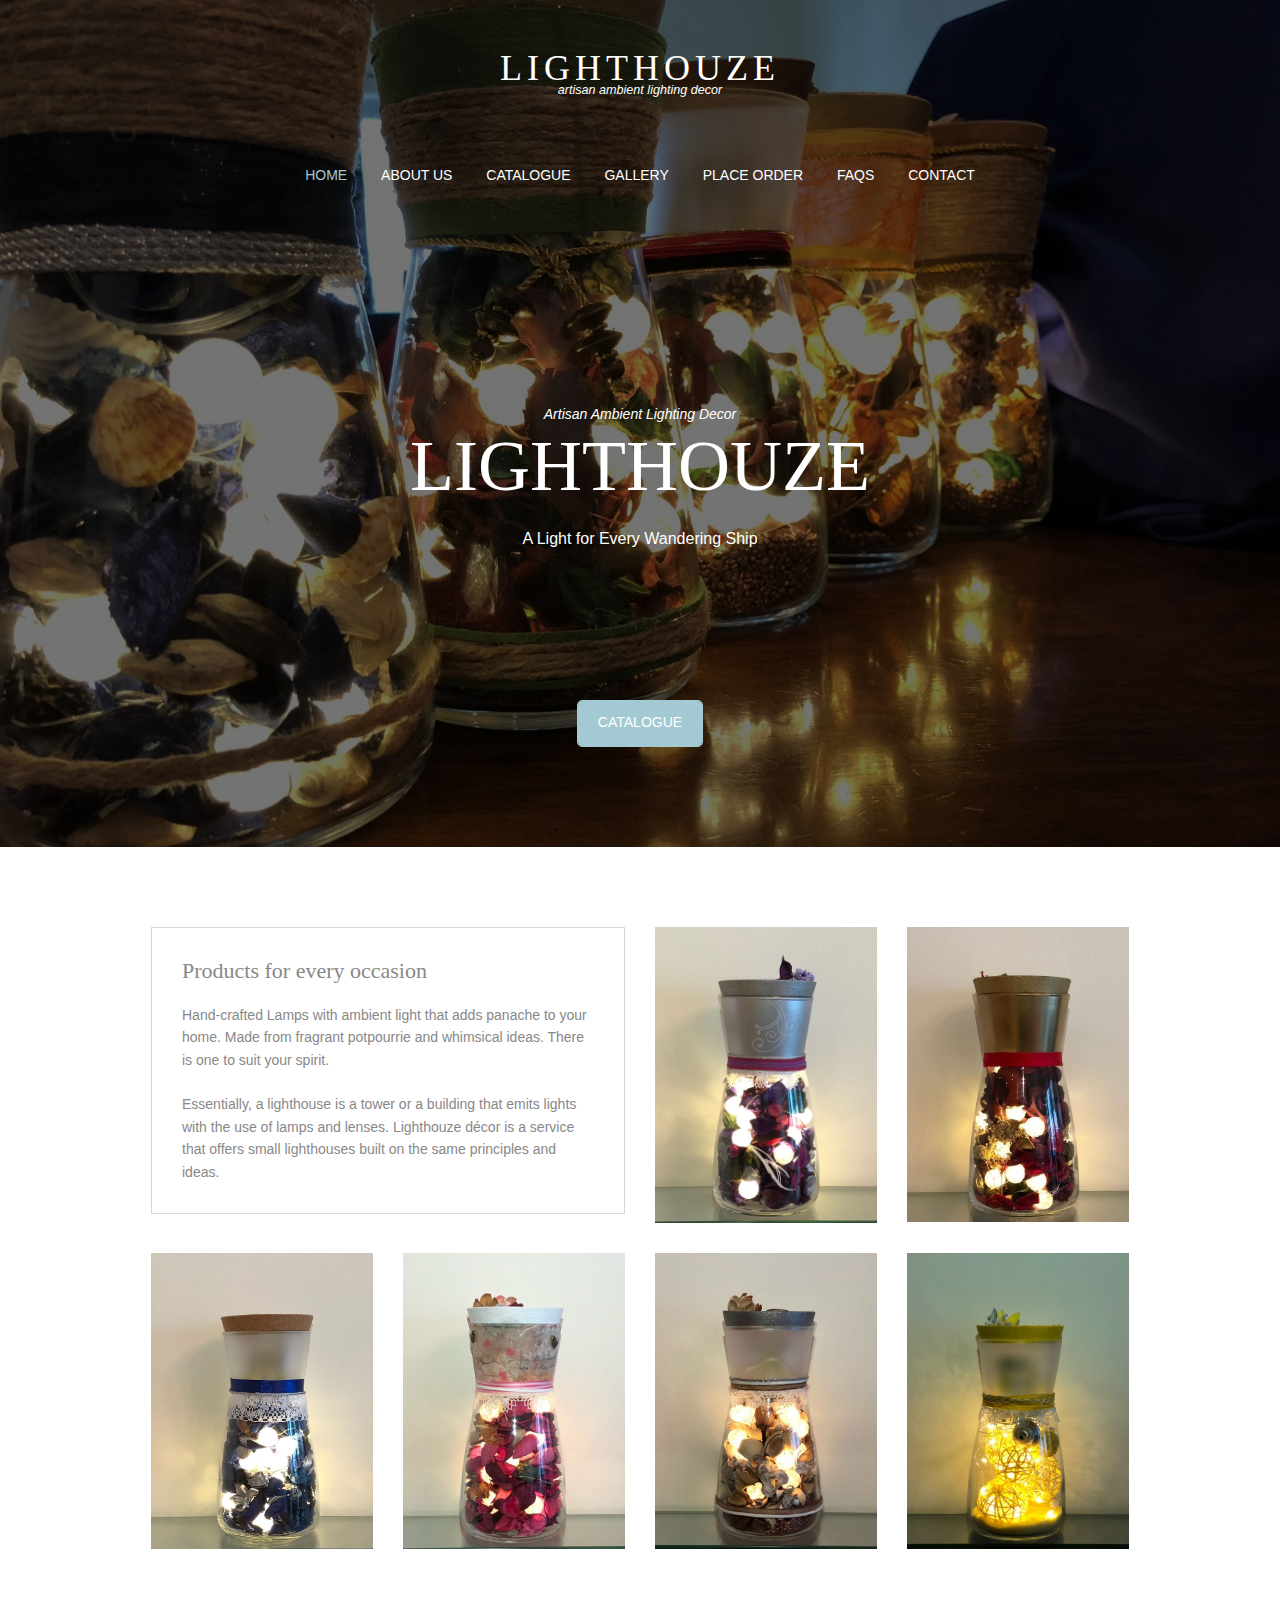
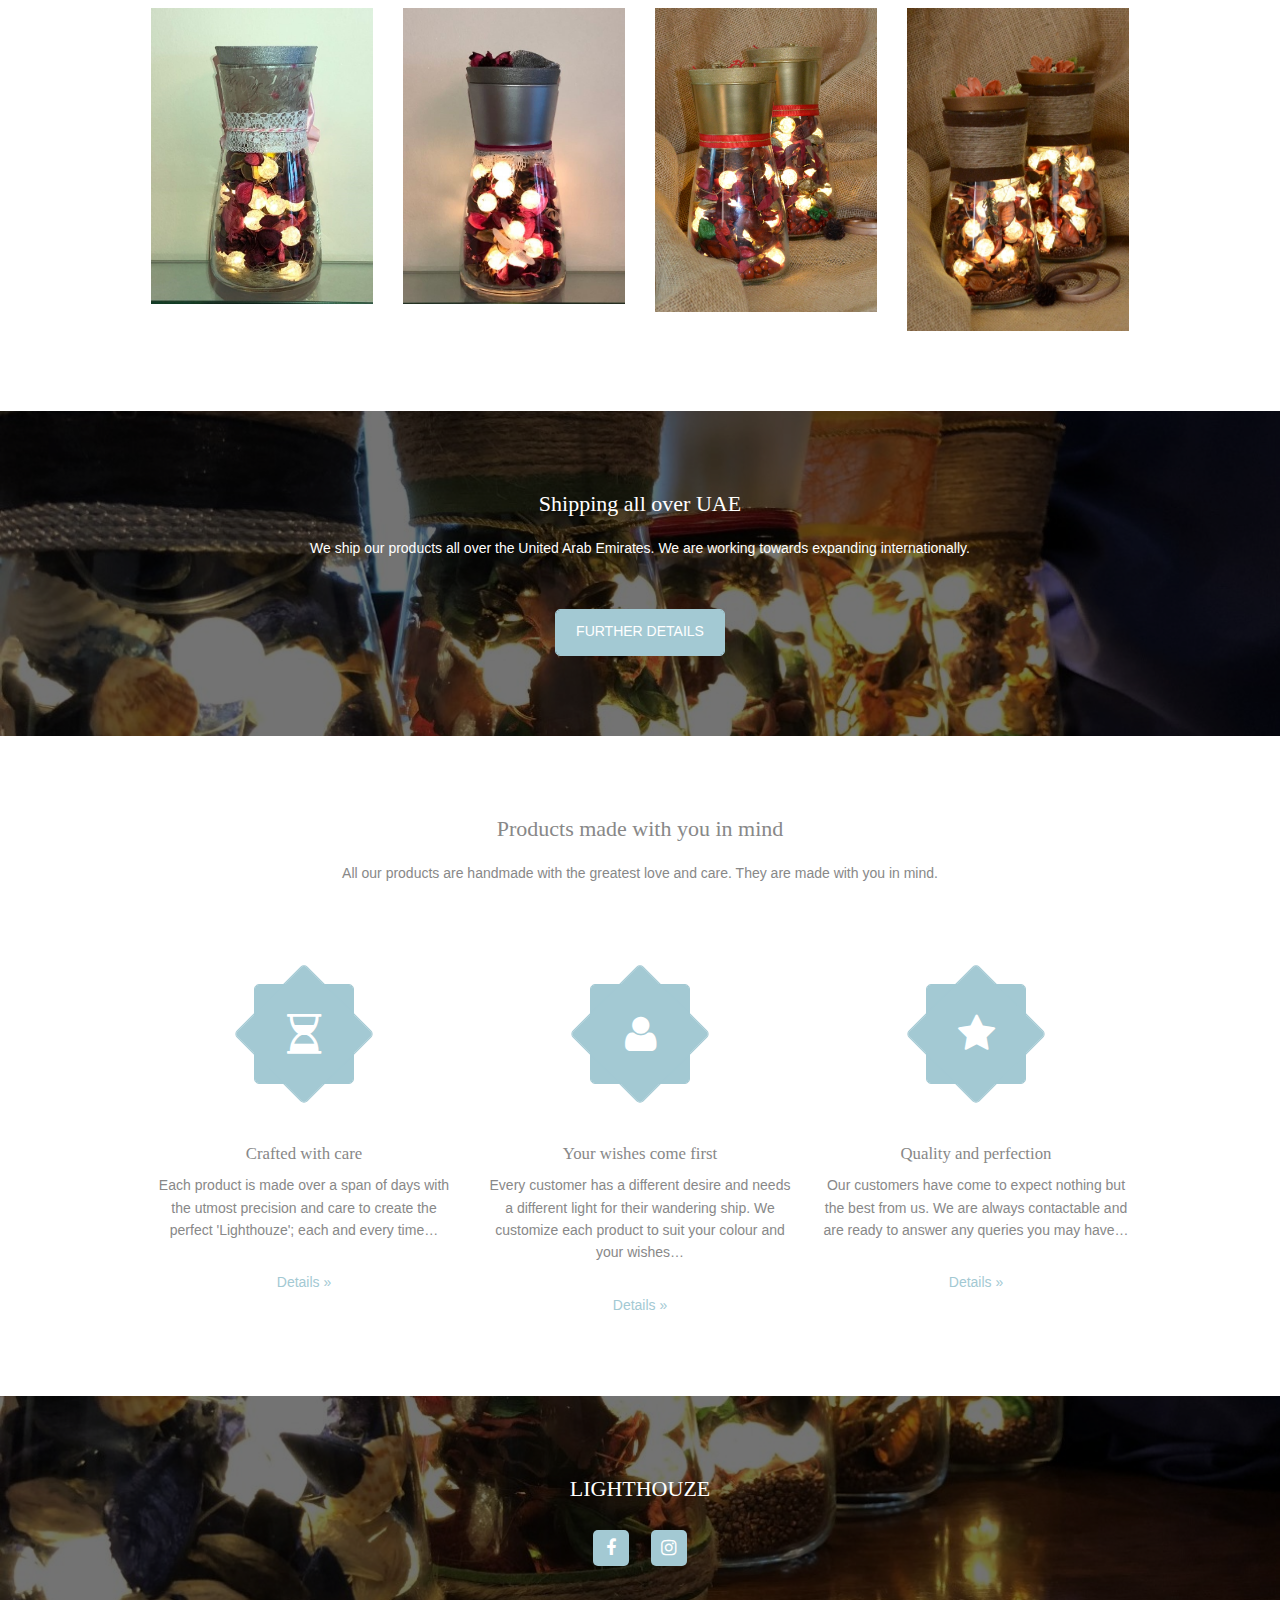
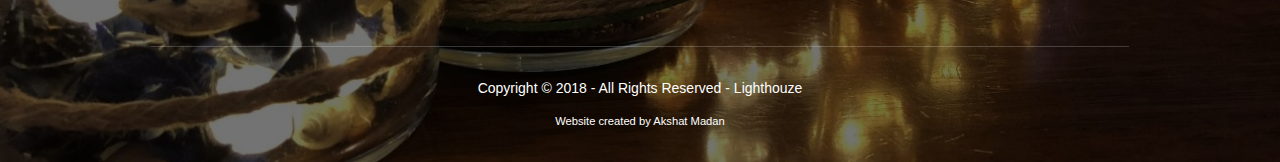
<file: index.html>
<!DOCTYPE html>
<!--
Template Name: Penyler
Author: <a href="http://www.os-templates.com/">OS Templates</a>
Author URI: http://www.os-templates.com/
Licence: Free to use under our free template licence terms
Licence URI: http://www.os-templates.com/template-terms
-->
<html>
<head>
  <meta name="google-site-verification" content="BcWFX30MCP5K52bPYH3hF2xxvknl9dAMvaQuPaFME8U" />
<title>Lighthouze</title>
<meta charset="utf-8">
<meta name="viewport" content="width=device-width, initial-scale=1.0, maximum-scale=1.0, user-scalable=no">
<link href="layout/styles/layout.css" rel="stylesheet" type="text/css" media="all">
<link rel="apple-touch-icon" sizes="180x180" href="/apple-touch-icon.png">
<link rel="icon" type="image/png" sizes="32x32" href="/favicon-32x32.png">
<link rel="icon" type="image/png" sizes="16x16" href="/favicon-16x16.png">
<link rel="manifest" href="/manifest.json">
<link rel="mask-icon" href="/safari-pinned-tab.svg" color="#5bbad5">
<meta name="theme-color" content="#ffffff">
 <link rel="shortcut icon" type="image/x-icon" href="favicon.ico" />
</head>
<body id="top">
<!-- ################################################################################################ -->
<!-- ################################################################################################ -->
<!-- ################################################################################################ -->
<!-- Top Background Image Wrapper -->
<div class="bgded overlay" style="background-image:url('images/demo/backgrounds/01.jpg');"> 
  <!-- ################################################################################################ -->
  <div class="wrapper">
    <header id="header" class="hoc clear">
      <div id="logo"> 
        <!-- ################################################################################################ -->
        <h1><a href="index.html">Lighthouze</a></h1>
        <p>Artisan Ambient Lighting Decor</p>
        <!-- ################################################################################################ -->
      </div>
      <nav id="mainav" class="clear"> 
        <!-- ################################################################################################ -->
        <ul class="clear">
          <li class="active"><a href="index.html">Home</a></li>
          <li><a href="about.html">About Us</a></li>
          <li><a href="catalogue.html">Catalogue</a></li>
          
          <li><a target="_blank" href="https://www.instagram.com/lighthouze_dubai/">Gallery</a></li>
          <li><a href="placeorder.html">Place Order</a></li>
          <li><a href="faq.html">FAQs</a></li>
          <li><a href="contact.html">Contact</a></li>
        </ul>
        <!-- ################################################################################################ -->
      </nav>
    </header>
  </div>
  <!-- ################################################################################################ -->
  <!-- ################################################################################################ -->
  <!-- ################################################################################################ -->
  <div id="pageintro" class="hoc clear"> 
    <!-- ################################################################################################ -->
    <article><em>Artisan Ambient Lighting Decor</em>
      <h2 class="heading">Lighthouze</h2>
      <p>A Light for Every Wandering Ship</p>
      <footer><a class="btn" href="catalogue.html">Catalogue</a></footer>
    </article>
    <!-- ################################################################################################ -->
  </div>
  <!-- ################################################################################################ -->
</div>
<!-- End Top Background Image Wrapper -->
<!-- ################################################################################################ -->
<!-- ################################################################################################ -->
<!-- ################################################################################################ -->
<div class="wrapper row3">
  <main class="hoc container clear"> 
    <!-- main body -->
    <!-- ################################################################################################ -->
    <ul class="nospace clear services">
      <li class="one_half first borderedbox">
        <div class="inspace-30">
          <h6 class="heading">Products for every occasion</h6>
          <p class="nospace">Hand-crafted Lamps with ambient light that adds panache to your home. Made from fragrant potpourrie and whimsical ideas. There is one to suit your spirit.</p>
          <p class="nospace">&nbsp;</p>
          <p class="nospace">Essentially, a lighthouse is a tower or a building that emits lights with the use of lamps and lenses. Lighthouze décor is a service that offers small lighthouses built on the same principles and ideas.</p>
        </div>
      </li>
      <li class="one_quarter"><a href="catalogue.html">
        <figure><img src="images/demo/1.jpeg" alt="">
          <figcaption>Click here to see the rest!</figcaption>
        </figure>
        </a></li>
      <li class="one_quarter"><a href="catalogue.html">
        <figure><img src="images/demo/2.jpeg" alt="">
          <figcaption>Click here to see the rest!</figcaption>
        </figure>
        </a></li>
      <li class="one_quarter first"><a href="catalogue.html">
        <figure><img src="images/demo/03.jpeg" alt="">
          <figcaption>Click here to see the rest!</figcaption>
        </figure>
        </a></li>
      <li class="one_quarter"><a href="catalogue.html">
        <figure><img src="images/demo/4.jpeg" alt="">
          <figcaption>Click here to see the rest!</figcaption>
        </figure>
        </a></li>
      <li class="one_quarter"><a href="catalogue.html">
        <figure><img src="images/demo/5.jpeg" alt="">
          <figcaption>Click here to see the rest!</figcaption>
        </figure>
        </a></li>
      <li class="one_quarter"><a href="catalogue.html">
        <figure><img src="images/demo/6.jpeg" alt="">
          <figcaption>Click here to see the rest!</figcaption>
        </figure>
        </a></li>
        <p>&nbsp;<br />&nbsp;</p>
        <li class="one_quarter first"><a href="catalogue.html">
        <figure><img src="images/demo/7.jpeg" alt="">
          <figcaption>Click here to see the rest!</figcaption>
        </figure>
        </a></li>
      <li class="one_quarter"><a href="catalogue.html">
        <figure><img src="images/demo/8.jpeg" alt="">
          <figcaption>Click here to see the rest!</figcaption>
        </figure>
        </a></li>
      <li class="one_quarter"><a href="catalogue.html">
        <figure><img src="images/demo/9.jpg" alt="">
          <figcaption>Click here to see the rest!</figcaption>
        </figure>
        </a></li>
      <li class="one_quarter"><a href="catalogue.html">
        <figure><img src="images/demo/10.jpg" alt="">
          <figcaption>Click here to see the rest!</figcaption>
        </figure>
        </a></li>
    </ul>
    <!-- ################################################################################################ -->
    <!-- / main body -->
    <div class="clear"></div>
  </main>
</div>
<!-- ################################################################################################ -->
<!-- ################################################################################################ -->
<!-- ################################################################################################ -->
<div class="wrapper bgded overlay" style="background-image:url('images/demo/backgrounds/02.jpg');">
  <article class="hoc container clear center"> 
    <!-- ################################################################################################ -->
    <h3 class="heading">Shipping all over UAE</h3>
    <p class="btmspace-50">We ship our products all over the United Arab Emirates. We are working towards expanding internationally.</p>
    <footer><a class="btn medium" href="contact.html">Further Details</a></footer>
    <!-- ################################################################################################ -->
  </article>
</div>
<!-- ################################################################################################ -->
<!-- ################################################################################################ -->
<!-- ################################################################################################ -->
<div class="wrapper row3">
  <section class="hoc container clear"> 
    <!-- ################################################################################################ -->
    <div class="center btmspace-80">
      <h3 class="heading">Products made with you in mind</h3>
      <p class="nospace">All our products are handmade with the greatest love and care. They are made with you in mind.</p>
    </div>
    <ul class="nospace group cta">
      <li class="one_third first">
        <article><span><i class="fa fa-hourglass-half"></i></span>
          <h6 class="heading font-x1"><a href="#">Crafted with care</a></h6>
          <p>Each product is made over a span of days with the utmost precision and care to create the perfect 'Lighthouze'; each and every time&hellip;</p>
          <footer><a href="about.html">Details &raquo;</a></footer>
        </article>
      </li>
      <li class="one_third">
        <article><span><i class="fa fa-user"></i></span>
          <h6 class="heading font-x1"><a href="#">Your wishes come first</a></h6>
          <p>Every customer has a different desire and needs a different light for their wandering ship. We customize each product to suit your colour and your wishes&hellip;</p>
          <footer><a href="about.html">Details &raquo;</a></footer>
        </article>
      </li>
      <li class="one_third">
        <article><span><i class="fa fa-star"></i></span>
          <h6 class="heading font-x1"><a href="#">Quality and perfection</a></h6>
          <p>Our customers have come to expect nothing but the best from us. We are always contactable and are ready to answer any queries you may have&hellip;</p>
          <footer><a href="about.html">Details &raquo;</a></footer>
        </article>
      </li>
    </ul>
    <!-- ################################################################################################ -->
    <div class="clear"></div>
  </section>
</div>
<!-- ################################################################################################ -->
<!-- ################################################################################################ -->
<!-- ################################################################################################ -->
<div class="bgded overlay" style="background-image:url('images/demo/backgrounds/03.jpg');">
  <footer id="footer" class="hoc clear center"> 
    <!-- ################################################################################################ -->
    <h3 class="heading uppercase">Lighthouze</h3>
    <ul class="faico clear">
      <li><a class="faicon-facebook" target="_blank" href="https://www.facebook.com/Lighthouze-240660086478607/"><i class="fa fa-facebook"></i></a></li>
      <li>&nbsp;</li>
      <li><a class="faicon-instagram" target="_blank" href="https://www.instagram.com/lighthouze_dubai/"><i class="fa fa-instagram"></i></a></li>
    </ul>
    <!-- ################################################################################################ -->
  </footer>
  <!-- ################################################################################################ -->
  <div id="copyright" class="hoc clear center"> 
    <!-- ################################################################################################ -->
    <p>Copyright &copy; 2018 - All Rights Reserved - <a href="#">Lighthouze</a></p>
    <p>Website created by <a target="_blank" href="https://spice135.github.io/">Akshat Madan</a></p>
    <!-- ################################################################################################ -->
  </div>
</div>
<!-- ################################################################################################ -->
<!-- ################################################################################################ -->
<!-- ################################################################################################ -->
<a id="backtotop" href="#top"><i class="fa fa-chevron-up"></i></a>
<!-- JAVASCRIPTS -->
<script src="layout/scripts/jquery.min.js"></script>
<script src="layout/scripts/jquery.backtotop.js"></script>
<script src="layout/scripts/jquery.mobilemenu.js"></script>
</body>
</html>
</file>
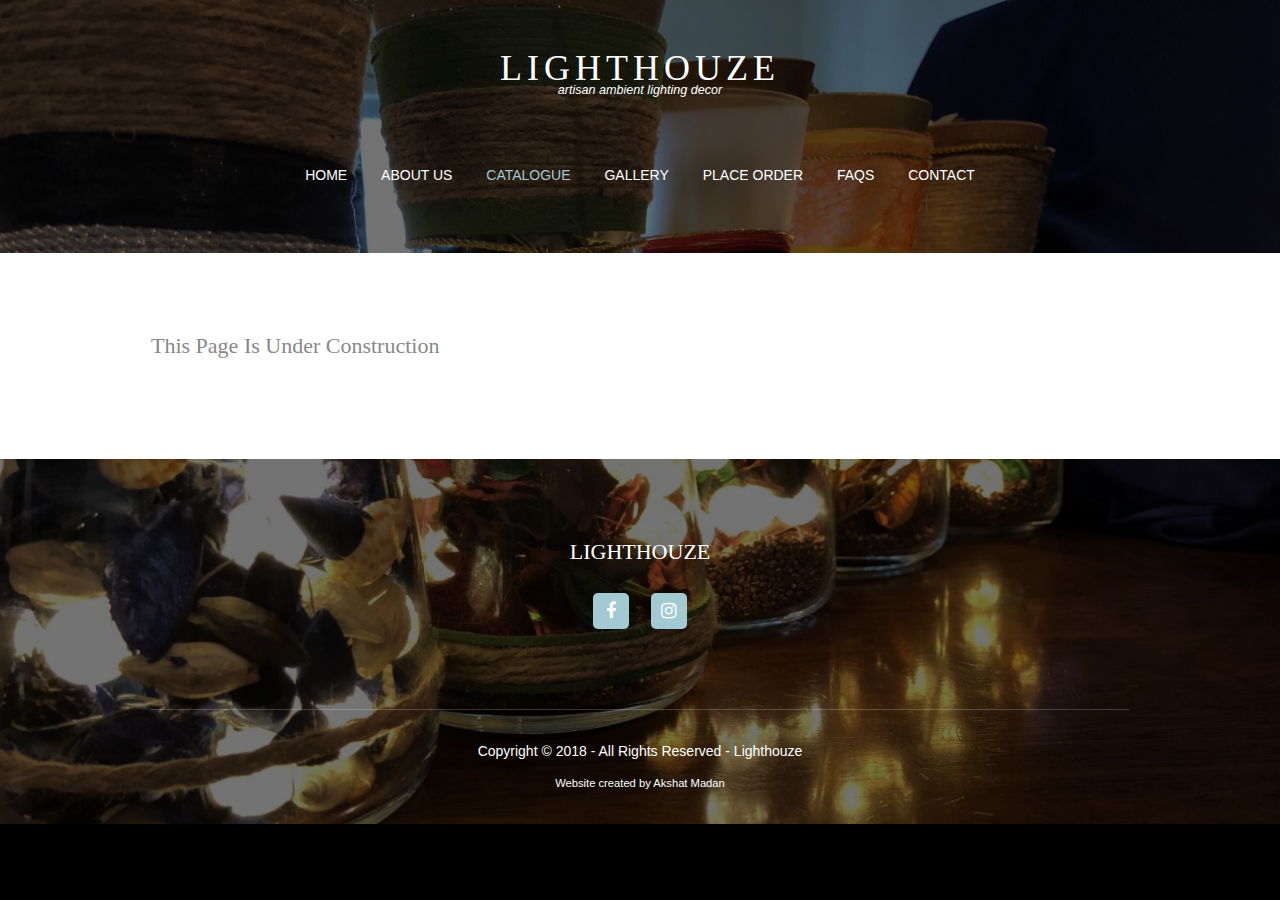
<file: catalogue.html>
<!DOCTYPE html>
<!--
Template Name: Penyler
Author: <a href="http://www.os-templates.com/">OS Templates</a>
Author URI: http://www.os-templates.com/
Licence: Free to use under our free template licence terms
Licence URI: http://www.os-templates.com/template-terms
-->
<html>
<head>
<title>Lighthouze | Catalogue</title>
<meta charset="utf-8">
<meta name="viewport" content="width=device-width, initial-scale=1.0, maximum-scale=1.0, user-scalable=no">
<link href="layout/styles/layout.css" rel="stylesheet" type="text/css" media="all">
<link rel="apple-touch-icon" sizes="180x180" href="/apple-touch-icon.png">
<link rel="icon" type="image/png" sizes="32x32" href="/favicon-32x32.png">
<link rel="icon" type="image/png" sizes="16x16" href="/favicon-16x16.png">
<link rel="manifest" href="/manifest.json">
<link rel="mask-icon" href="/safari-pinned-tab.svg" color="#5bbad5">
<meta name="theme-color" content="#ffffff">
 <link rel="shortcut icon" type="image/x-icon" href="favicon.ico" />
</head>
<body id="top">
<!-- ################################################################################################ -->
<!-- ################################################################################################ -->
<!-- ################################################################################################ -->
<!-- Top Background Image Wrapper -->
<div class="bgded overlay" style="background-image:url('images/demo/backgrounds/01.jpg');"> 
  <!-- ################################################################################################ -->
  <div class="wrapper">
    <header id="header" class="hoc clear">
      <div id="logo"> 
        <!-- ################################################################################################ -->
        <h1><a href="index.html">Lighthouze</a></h1>
        <p>Artisan Ambient Lighting Decor</p>
        <!-- ################################################################################################ -->
      </div>
      <nav id="mainav" class="clear"> 
        <!-- ################################################################################################ -->
        <ul class="clear">
           <li><a href="index.html">Home</a></li>
          <li><a href="about.html">About Us</a></li>
          <li class="active"><a href="catalogue.html">Catalogue</a></li>
          
          <li><a target="_blank" href="https://www.instagram.com/lighthouze_dubai/">Gallery</a></li>
          <li><a href="placeorder.html">Place Order</a></li>
          <li><a href="faq.html">FAQs</a></li>
          <li><a href="contact.html">Contact</a></li>
        </ul>
        <!-- ################################################################################################ -->
      </nav>
    </header>
  </div>
<!-- End Top Background Image Wrapper -->
<!-- ################################################################################################ -->
<!-- ################################################################################################ -->
<!-- ################################################################################################ -->
<!-- ################################################################################################ -->
<!-- ################################################################################################ -->
<!-- ################################################################################################ -->
<div class="wrapper row3">
  <main class="hoc container clear"> 
    <!-- main body -->
    <!-- ################################################################################################ -->
    <div class="content"> 
      <!-- ################################################################################################ -->
      <h1>This Page Is Under Construction</h1>
      <!--
            <h1>Our Product Catalogue:</h1>
      <img class="rcorners2 resize center" src="images/catalogue/1.jpg" alt="">
      <p><b>Description:</b> Aliquatjusto quisque nam consequat doloreet vest orna partur scetur portortis nam. Metadipiscing eget facilis elit sagittis felisi eger id justo maurisus convallicitur.</p>
      <p><b>Price:</b> AED 150</p>
      <img class="rcorners2 resize center" src="images/catalogue/2.jpg" alt="">
      <p><b>Description:</b> Aliquatjusto quisque nam consequat doloreet vest orna partur scetur portortis nam. Metadipiscing eget facilis elit sagittis felisi eger id justo maurisus convallicitur.</p>
      <p><b>Price:</b> AED 150</p>
      <img class="rcorners2 resize center" src="images/catalogue/3.jpg" alt="">
      <p><b>Description:</b> Aliquatjusto quisque nam consequat doloreet vest orna partur scetur portortis nam. Metadipiscing eget facilis elit sagittis felisi eger id justo maurisus convallicitur.</p>
      <p><b>Price:</b> AED 150</p>
      <img class="rcorners2 resize center" src="images/catalogue/4.jpg" alt="">
      <p><b>Description:</b> Aliquatjusto quisque nam consequat doloreet vest orna partur scetur portortis nam. Metadipiscing eget facilis elit sagittis felisi eger id justo maurisus convallicitur.</p>
      <p><b>Price:</b> AED 150</p>
      <img class="rcorners2 resize center" src="images/catalogue/5.jpg" alt="">
      <p><b>Description:</b> Aliquatjusto quisque nam consequat doloreet vest orna partur scetur portortis nam. Metadipiscing eget facilis elit sagittis felisi eger id justo maurisus convallicitur.</p>
      <p><b>Price:</b> AED 150</p>
      <img class="rcorners2 resize center" src="images/catalogue/6.jpg" alt="">
      <p><b>Description:</b> Aliquatjusto quisque nam consequat doloreet vest orna partur scetur portortis nam. Metadipiscing eget facilis elit sagittis felisi eger id justo maurisus convallicitur.</p>
      <p><b>Price:</b> AED 150</p>
      <img class="rcorners2 resize center" src="images/catalogue/7.jpg" alt="">
      <p><b>Description:</b> Aliquatjusto quisque nam consequat doloreet vest orna partur scetur portortis nam. Metadipiscing eget facilis elit sagittis felisi eger id justo maurisus convallicitur.</p>
      <p><b>Price:</b> AED 150</p>
      <img class="rcorners2 resize center" src="images/catalogue/8.jpg" alt="">
      <p><b>Description:</b> Aliquatjusto quisque nam consequat doloreet vest orna partur scetur portortis nam. Metadipiscing eget facilis elit sagittis felisi eger id justo maurisus convallicitur.</p>
      <p><b>Price:</b> AED 150</p>
      <img class="rcorners2 resize center" src="images/catalogue/9.jpg" alt="">
      <p><b>Description:</b> Aliquatjusto quisque nam consequat doloreet vest orna partur scetur portortis nam. Metadipiscing eget facilis elit sagittis felisi eger id justo maurisus convallicitur.</p>
      <p><b>Price:</b> AED 150</p>
      <img class="rcorners2 resize center" src="images/catalogue/10.jpg" alt="">
      <p><b>Description:</b> Aliquatjusto quisque nam consequat doloreet vest orna partur scetur portortis nam. Metadipiscing eget facilis elit sagittis felisi eger id justo maurisus convallicitur.</p>
      <p><b>Price:</b> AED 150</p>
      <img class="rcorners2 resize center" src="images/catalogue/11.jpg" alt="">
      <p><b>Description:</b> Aliquatjusto quisque nam consequat doloreet vest orna partur scetur portortis nam. Metadipiscing eget facilis elit sagittis felisi eger id justo maurisus convallicitur.</p>
      <p><b>Price:</b> AED 75</p>
      <img class="rcorners2 resize center" src="images/catalogue/12.jpg" alt="">
      <p><b>Description:</b> Aliquatjusto quisque nam consequat doloreet vest orna partur scetur portortis nam. Metadipiscing eget facilis elit sagittis felisi eger id justo maurisus convallicitur.</p>
      <p><b>Price:</b> AED 75</p>
      <img class="rcorners2 resize center" src="images/catalogue/13.jpg" alt="">
      <p><b>Description:</b> Aliquatjusto quisque nam consequat doloreet vest orna partur scetur portortis nam. Metadipiscing eget facilis elit sagittis felisi eger id justo maurisus convallicitur.</p>
      <p><b>Price:</b> AED 75</p>
      <img class="rcorners2 resize center" src="images/catalogue/14.jpg" alt="">
      <p><b>Description:</b> Aliquatjusto quisque nam consequat doloreet vest orna partur scetur portortis nam. Metadipiscing eget facilis elit sagittis felisi eger id justo maurisus convallicitur.</p>
      <p><b>Price:</b> AED 75</p>
      <img class="rcorners2 resize center" src="images/catalogue/15.jpg" alt="">
      <p><b>Description:</b> Aliquatjusto quisque nam consequat doloreet vest orna partur scetur portortis nam. Metadipiscing eget facilis elit sagittis felisi eger id justo maurisus convallicitur.</p>
      <p><b>Price:</b> AED 75</p>
      <img class="rcorners2 resize center" src="images/catalogue/16.jpg" alt="">
      <p><b>Description:</b> Aliquatjusto quisque nam consequat doloreet vest orna partur scetur portortis nam. Metadipiscing eget facilis elit sagittis felisi eger id justo maurisus convallicitur.</p>
      <p><b>Price:</b> AED 150</p>
      <img class="rcorners2 resize center" src="images/catalogue/17.jpg" alt="">
      <p><b>Description:</b> Aliquatjusto quisque nam consequat doloreet vest orna partur scetur portortis nam. Metadipiscing eget facilis elit sagittis felisi eger id justo maurisus convallicitur.</p>
      <p><b>Price:</b> AED 150</p>
      <img class="rcorners2 resize center" src="images/catalogue/1.jpg" alt="">
      <p><b>Description:</b> Aliquatjusto quisque nam consequat doloreet vest orna partur scetur portortis nam. Metadipiscing eget facilis elit sagittis felisi eger id justo maurisus convallicitur.</p>
      <p><b>Price:</b> AED 150</p>
      <img class="rcorners2 resize center" src="images/catalogue/1.jpg" alt="">
      <p><b>Description:</b> Aliquatjusto quisque nam consequat doloreet vest orna partur scetur portortis nam. Metadipiscing eget facilis elit sagittis felisi eger id justo maurisus convallicitur.</p>
      <p><b>Price:</b> AED 150</p>
      <img class="rcorners2 resize center" src="images/catalogue/1.jpg" alt="">
      <p><b>Description:</b> Aliquatjusto quisque nam consequat doloreet vest orna partur scetur portortis nam. Metadipiscing eget facilis elit sagittis felisi eger id justo maurisus convallicitur.</p>
      <p><b>Price:</b> AED 150</p>
      <img class="rcorners2 resize center" src="images/catalogue/1.jpg" alt="">
      <p><b>Description:</b> Aliquatjusto quisque nam consequat doloreet vest orna partur scetur portortis nam. Metadipiscing eget facilis elit sagittis felisi eger id justo maurisus convallicitur.</p>
      <p><b>Price:</b> AED 150</p>
      <img class="rcorners2 resize center" src="images/catalogue/1.jpg" alt="">
      <p><b>Description:</b> Aliquatjusto quisque nam consequat doloreet vest orna partur scetur portortis nam. Metadipiscing eget facilis elit sagittis felisi eger id justo maurisus convallicitur.</p>
      <p><b>Price:</b> AED 150</p>
      <img class="rcorners2 resize center" src="images/catalogue/1.jpg" alt="">
      <p><b>Description:</b> Aliquatjusto quisque nam consequat doloreet vest orna partur scetur portortis nam. Metadipiscing eget facilis elit sagittis felisi eger id justo maurisus convallicitur.</p>
      <p><b>Price:</b> AED 150</p>
      <img class="rcorners2 resize center" src="images/catalogue/1.jpg" alt="">
      <p><b>Description:</b> Aliquatjusto quisque nam consequat doloreet vest orna partur scetur portortis nam. Metadipiscing eget facilis elit sagittis felisi eger id justo maurisus convallicitur.</p>
      <p><b>Price:</b> AED 150</p>
      <img class="rcorners2 resize center" src="images/catalogue/1.jpg" alt="">
      <p><b>Description:</b> Aliquatjusto quisque nam consequat doloreet vest orna partur scetur portortis nam. Metadipiscing eget facilis elit sagittis felisi eger id justo maurisus convallicitur.</p>
      <p><b>Price:</b> AED 150</p>
      <img class="rcorners2 resize center" src="images/catalogue/1.jpg" alt="">
      <p><b>Description:</b> Aliquatjusto quisque nam consequat doloreet vest orna partur scetur portortis nam. Metadipiscing eget facilis elit sagittis felisi eger id justo maurisus convallicitur.</p>
      <p><b>Price:</b> AED 150</p>
      <img class="rcorners2 resize center" src="images/catalogue/1.jpg" alt="">
      <p><b>Description:</b> Aliquatjusto quisque nam consequat doloreet vest orna partur scetur portortis nam. Metadipiscing eget facilis elit sagittis felisi eger id justo maurisus convallicitur.</p>
      <p><b>Price:</b> AED 150</p>
      <img class="rcorners2 resize center" src="images/catalogue/1.jpg" alt="">
      <p><b>Description:</b> Aliquatjusto quisque nam consequat doloreet vest orna partur scetur portortis nam. Metadipiscing eget facilis elit sagittis felisi eger id justo maurisus convallicitur.</p>
      <p><b>Price:</b> AED 150</p>
      ...-->
      </div>
    </main>
  </div>
    <!-- ################################################################################################ -->
    <!-- / main body -->
    <div class="clear"></div>
  </main>
</div>
<!-- ################################################################################################ -->
<!-- ################################################################################################ -->
<!-- ################################################################################################ -->
<div class="bgded overlay" style="background-image:url('images/demo/backgrounds/03.jpg');">
  <footer id="footer" class="hoc clear center"> 
    <!-- ################################################################################################ -->
    <h3 class="heading uppercase">Lighthouze</h3>
    <ul class="faico clear">
      <li><a class="faicon-facebook" target="_blank" href="https://www.facebook.com/Lighthouze-240660086478607/"><i class="fa fa-facebook"></i></a></li>
      <li>&nbsp;</li>
      <li><a class="faicon-instagram" target="_blank" href="https://www.instagram.com/lighthouze_dubai/"><i class="fa fa-instagram"></i></a></li>
    </ul>
    <!-- ################################################################################################ -->
  </footer>
  <!-- ################################################################################################ -->
  <div id="copyright" class="hoc clear center"> 
    <!-- ################################################################################################ -->
    <p>Copyright &copy; 2018 - All Rights Reserved - <a href="#">Lighthouze</a></p>
    <p>Website created by <a target="_blank" href="https://spice135.github.io/">Akshat Madan</a></p>
    <!-- ################################################################################################ -->
  </div>
</div>
<!-- ################################################################################################ -->
<!-- ################################################################################################ -->
<!-- ################################################################################################ -->
<a id="backtotop" href="#top"><i class="fa fa-chevron-up"></i></a>
<!-- JAVASCRIPTS -->
<script src="layout/scripts/jquery.min.js"></script>
<script src="layout/scripts/jquery.backtotop.js"></script>
<script src="layout/scripts/jquery.mobilemenu.js"></script>
</body>
</html>
</file>
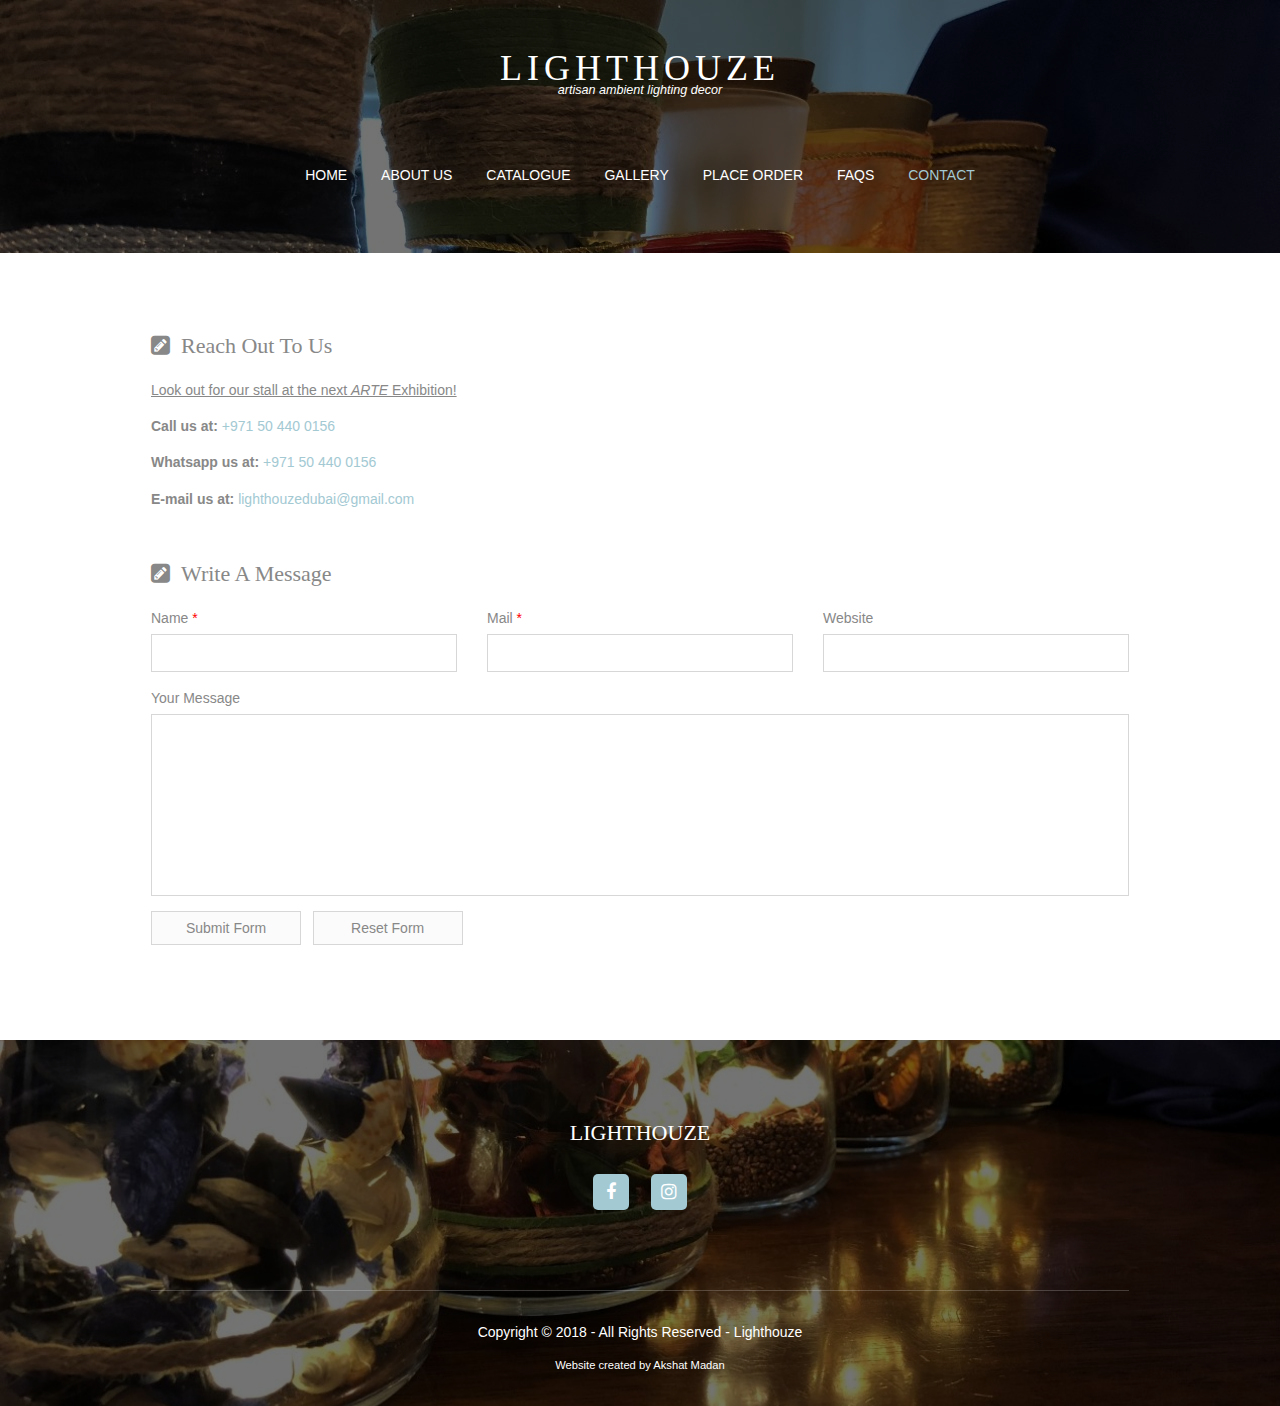
<file: contact.html>
<!DOCTYPE html>
<!--
Template Name: Penyler
Author: <a href="http://www.os-templates.com/">OS Templates</a>
Author URI: http://www.os-templates.com/
Licence: Free to use under our free template licence terms
Licence URI: http://www.os-templates.com/template-terms
-->
<html>
<head>
<title>Lighthouze | Contact Us</title>
<meta charset="utf-8">
<meta name="viewport" content="width=device-width, initial-scale=1.0, maximum-scale=1.0, user-scalable=no">
<link href="layout/styles/layout.css" rel="stylesheet" type="text/css" media="all">
<link rel="apple-touch-icon" sizes="180x180" href="/apple-touch-icon.png">
<link rel="icon" type="image/png" sizes="32x32" href="/favicon-32x32.png">
<link rel="icon" type="image/png" sizes="16x16" href="/favicon-16x16.png">
<link rel="manifest" href="/manifest.json">
<link rel="mask-icon" href="/safari-pinned-tab.svg" color="#5bbad5">
<meta name="theme-color" content="#ffffff">
 <link rel="shortcut icon" type="image/x-icon" href="favicon.ico" />
</head>
<body id="top">
<!-- ################################################################################################ -->
<!-- ################################################################################################ -->
<!-- ################################################################################################ -->
<!-- Top Background Image Wrapper -->
<div class="bgded overlay" style="background-image:url('images/demo/backgrounds/01.jpg');"> 
  <!-- ################################################################################################ -->
  <div class="wrapper">
    <header id="header" class="hoc clear">
      <div id="logo"> 
        <!-- ################################################################################################ -->
        <h1><a href="index.html">Lighthouze</a></h1>
        <p>Artisan Ambient Lighting Decor</p>
        <!-- ################################################################################################ -->
      </div>
      <nav id="mainav" class="clear"> 
        <!-- ################################################################################################ -->
        <ul class="clear">
          <li><a href="index.html">Home</a></li>
          <li><a href="about.html">About Us</a></li>
          <li><a href="catalogue.html">Catalogue</a></li>
          
          <li><a target="_blank" href="https://www.instagram.com/lighthouze_dubai/">Gallery</a></li>
          <li><a href="placeorder.html">Place Order</a></li>
          <li><a href="faq.html">FAQs</a></li>
          <li class="active"><a href="contact.html">Contact</a></li>
        </ul>
        <!-- ################################################################################################ -->
      </nav>
    </header>
  </div>
<!-- End Top Background Image Wrapper -->
<!-- ################################################################################################ -->
<!-- ################################################################################################ -->
<!-- ################################################################################################ -->

<!-- ################################################################################################ -->
<!-- ################################################################################################ -->
<!-- ################################################################################################ -->
<div class="wrapper row3">
  <main class="hoc container clear"> 
    <!-- main body -->
    <!-- ################################################################################################ -->
    <div class="content"> 
      <!-- ################################################################################################ -->
      <h1><i class="fa fa-pencil-square"></i>&nbsp;&nbsp;Reach Out To Us</h1>
      <p><u>Look out for our stall at the next <i>ARTE </i>Exhibition!</u></p>
      <p><b>Call us at:</b> <a href="tel:+971504400156">+971 50 440 0156</a></p>
      <p><b>Whatsapp us at:</b> <a href="tel:+971504400156">+971 50 440 0156</a></p>
      <p><b>E-mail us at:</b> <a href="mailto:lighthouzedubai@gmail.com">lighthouzedubai@gmail.com</a></p>
      <p>&nbsp;</p>
      
      <div id="comments">
                
        <h2><i class="fa fa-pencil-square"></i>&nbsp;&nbsp;Write A Message</h2>
        <form action="mailto:lighthouzedubai@gmail.com" method="post">
          <div class="one_third first">
            <label for="name">Name <span>*</span></label>
            <input type="text" name="name" id="name" value="" size="22" required>
          </div>
          <div class="one_third">
            <label for="email">Mail <span>*</span></label>
            <input type="email" name="email" id="email" value="" size="22" required>
          </div>
          <div class="one_third">
            <label for="url">Website</label>
            <input type="url" name="url" id="url" value="" size="22">
          </div>
          <div class="block clear">
            <label for="comment">Your Message</label>
            <textarea name="comment" id="comment" cols="25" rows="10"></textarea>
          </div>
          <div>
            <input type="submit" name="submit" value="Submit Form">
            &nbsp;
            <input type="reset" name="reset" value="Reset Form">
          </div>
        </form>
      </div>
      <!-- ################################################################################################ -->
    </div>
    <!-- ################################################################################################ -->
    <!-- / main body -->
    <div class="clear"></div>
  </main>
</div>
<!-- ################################################################################################ -->
<!-- ################################################################################################ -->
<!-- ################################################################################################ -->
<div class="bgded overlay" style="background-image:url('images/demo/backgrounds/03.jpg');">
  <footer id="footer" class="hoc clear center"> 
    <!-- ################################################################################################ -->
    <h3 class="heading uppercase">Lighthouze</h3>
    <ul class="faico clear">
      <li><a class="faicon-facebook" target="_blank" href="https://www.facebook.com/Lighthouze-240660086478607/"><i class="fa fa-facebook"></i></a></li>
      <li>&nbsp;</li>
      <li><a class="faicon-instagram" target="_blank" href="https://www.instagram.com/lighthouze_dubai/"><i class="fa fa-instagram"></i></a></li>
    </ul>
    <!-- ################################################################################################ -->
  </footer>
  <!-- ################################################################################################ -->
  <div id="copyright" class="hoc clear center"> 
    <!-- ################################################################################################ -->
    <p>Copyright &copy; 2018 - All Rights Reserved - <a href="#">Lighthouze</a></p>
    <p>Website created by <a target="_blank" href="https://spice135.github.io/">Akshat Madan</a></p>
    <!-- ################################################################################################ -->
  </div>
</div>
<!-- ################################################################################################ -->
<!-- ################################################################################################ -->
<!-- ################################################################################################ -->
<a id="backtotop" href="#top"><i class="fa fa-chevron-up"></i></a>
<!-- JAVASCRIPTS -->
<script src="layout/scripts/jquery.min.js"></script>
<script src="layout/scripts/jquery.backtotop.js"></script>
<script src="layout/scripts/jquery.mobilemenu.js"></script>
</body>
</html>
</file>
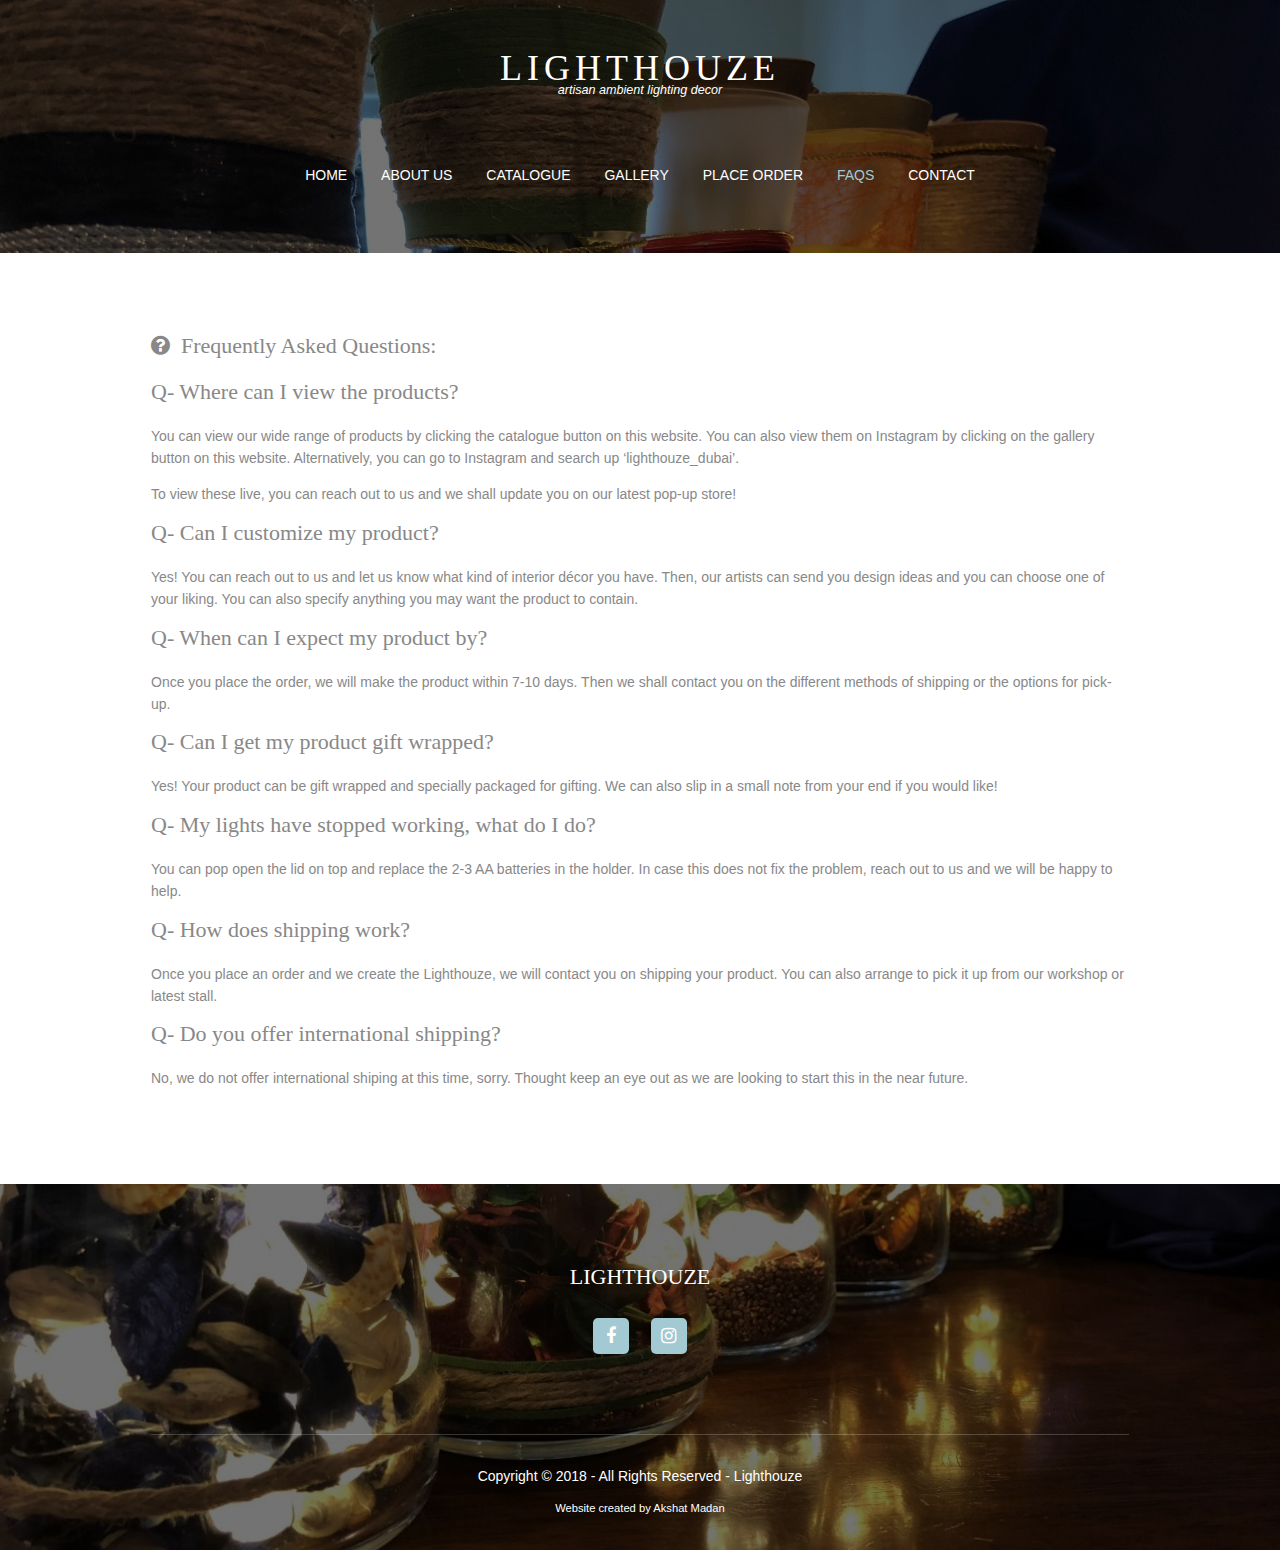
<file: faq.html>
<!DOCTYPE html>
<!--
Template Name: Penyler
Author: <a href="http://www.os-templates.com/">OS Templates</a>
Author URI: http://www.os-templates.com/
Licence: Free to use under our free template licence terms
Licence URI: http://www.os-templates.com/template-terms
-->
<html>
<head>
<title>Lighthouze | FAQs</title>
<meta charset="utf-8">
<meta name="viewport" content="width=device-width, initial-scale=1.0, maximum-scale=1.0, user-scalable=no">
<link href="layout/styles/layout.css" rel="stylesheet" type="text/css" media="all">
<link rel="apple-touch-icon" sizes="180x180" href="/apple-touch-icon.png">
<link rel="icon" type="image/png" sizes="32x32" href="/favicon-32x32.png">
<link rel="icon" type="image/png" sizes="16x16" href="/favicon-16x16.png">
<link rel="manifest" href="/manifest.json">
<link rel="mask-icon" href="/safari-pinned-tab.svg" color="#5bbad5">
<meta name="theme-color" content="#ffffff">
 <link rel="shortcut icon" type="image/x-icon" href="favicon.ico" />
</head>
<body id="top">
<!-- ################################################################################################ -->
<!-- ################################################################################################ -->
<!-- ################################################################################################ -->
<!-- Top Background Image Wrapper -->
<div class="bgded overlay" style="background-image:url('images/demo/backgrounds/01.jpg');"> 
  <!-- ################################################################################################ -->
  <div class="wrapper">
    <header id="header" class="hoc clear">
      <div id="logo"> 
        <!-- ################################################################################################ -->
        <h1><a href="index.html">Lighthouze</a></h1>
        <p>Artisan Ambient Lighting Decor</p>
        <!-- ################################################################################################ -->
      </div>
      <nav id="mainav" class="clear"> 
        <!-- ################################################################################################ -->
        <ul class="clear">
          <li><a href="index.html">Home</a></li>
          <li><a href="about.html">About Us</a></li>
          <li><a href="catalogue.html">Catalogue</a></li>
          
          <li><a target="_blank" href="https://www.instagram.com/lighthouze_dubai/">Gallery</a></li>
          <li><a href="placeorder.html">Place Order</a></li>
          <li class="active"><a href="faq.html">FAQs</a></li>
          <li><a href="contact.html">Contact</a></li>
        </ul>
        <!-- ################################################################################################ -->
      </nav>
    </header>
  </div>
<!-- End Top Background Image Wrapper -->
<!-- ################################################################################################ -->
<!-- ################################################################################################ -->
<!-- ################################################################################################ -->
<!-- ################################################################################################ -->
<!-- ################################################################################################ -->
<!-- ################################################################################################ -->
<div class="wrapper row3">
  <main class="hoc container clear"> 
    <!-- main body -->
    <!-- ################################################################################################ -->
    <div class="content"> 
      <h2><i class="fa fa-question-circle"></i>&nbsp;&nbsp;Frequently Asked Questions:</h2>
      <!-- ################################################################################################ -->
      <h1>Q- Where can I view the products?</h1>
      <p>You can view our wide range of products by clicking the catalogue button on this website. You can also view them on Instagram by clicking on the gallery button on this website. Alternatively, you can go to Instagram and search up ‘lighthouze_dubai’.</p>
      <p>To view these live, you can reach out to us and we shall update you on our latest pop-up store!</p>
      <h1>Q- Can I customize my product?</h1>
      <p>Yes! You can reach out to us and let us know what kind of interior décor you have. Then, our artists can send you design ideas and you can choose one of your liking. You can also specify anything you may want the product to contain.</p>
      <h1>Q- When can I expect my product by?</h1>
      <p>Once you place the order, we will make the product within 7-10 days. Then we shall contact you on the different methods of shipping or the options for pick-up.</p>
      <h1>Q- Can I get my product gift wrapped?</h1>
      <p>Yes! Your product can be gift wrapped and specially packaged for gifting. We can also slip in a small note from your end if you would like!</p>
      <h1>Q- My lights have stopped working, what do I do?</h1>
      <p>You can pop open the lid on top and replace the 2-3 AA batteries in the holder. In case this does not fix the problem, reach out to us and we will be happy to help.</p>
      <h1>Q- How does shipping work?</h1>
      <p>Once you place an order and we create the Lighthouze, we will contact you on shipping your product. You can also arrange to pick it up from our workshop or latest stall.</p>
      <h1>Q- Do you offer international shipping?</h1>
      <p>No, we do not offer international shiping at this time, sorry. Thought keep an eye out as we are looking to start this in the near future.</p>
    <!-- ################################################################################################ -->
    <!-- / main body -->
    <div class="clear"></div>
  </main>
</div>
<!-- ################################################################################################ -->
<!-- ################################################################################################ -->
<!-- ################################################################################################ -->
<div class="bgded overlay" style="background-image:url('images/demo/backgrounds/03.jpg');">
  <footer id="footer" class="hoc clear center"> 
    <!-- ################################################################################################ -->
    <h3 class="heading uppercase">Lighthouze</h3>
    <ul class="faico clear">
      <li><a class="faicon-facebook" target="_blank" href="https://www.facebook.com/Lighthouze-240660086478607/"><i class="fa fa-facebook"></i></a></li>
      <li>&nbsp;</li>
      <li><a class="faicon-instagram" target="_blank" href="https://www.instagram.com/lighthouze_dubai/"><i class="fa fa-instagram"></i></a></li>
    </ul>
    <!-- ################################################################################################ -->
  </footer>
  <!-- ################################################################################################ -->
  <div id="copyright" class="hoc clear center"> 
    <!-- ################################################################################################ -->
    <p>Copyright &copy; 2018 - All Rights Reserved - <a href="#">Lighthouze</a></p>
    <p>Website created by <a target="_blank" href="https://spice135.github.io/">Akshat Madan</a></p>
    <!-- ################################################################################################ -->
  </div>
</div>
<!-- ################################################################################################ -->
<!-- ################################################################################################ -->
<!-- ################################################################################################ -->
<a id="backtotop" href="#top"><i class="fa fa-chevron-up"></i></a>
<!-- JAVASCRIPTS -->
<script src="layout/scripts/jquery.min.js"></script>
<script src="layout/scripts/jquery.backtotop.js"></script>
<script src="layout/scripts/jquery.mobilemenu.js"></script>
</body>
</html>
</file>
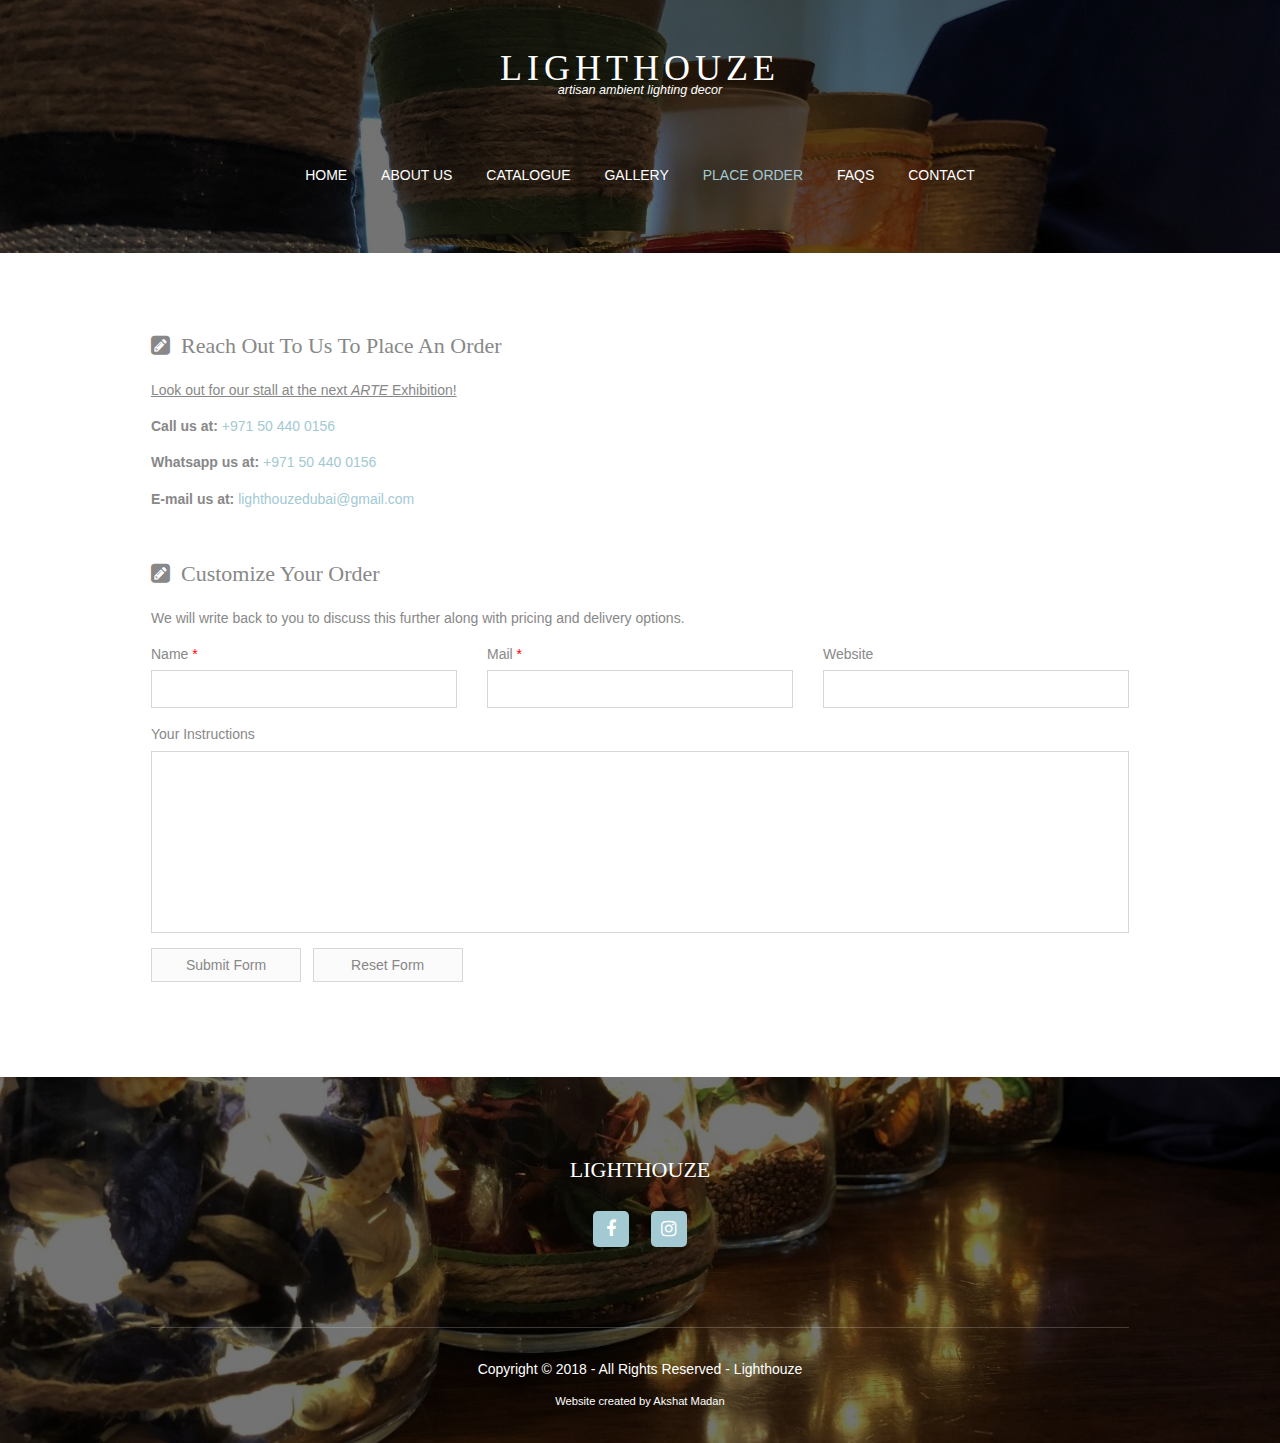
<file: placeorder.html>
<!DOCTYPE html>
<!--
Template Name: Penyler
Author: <a href="http://www.os-templates.com/">OS Templates</a>
Author URI: http://www.os-templates.com/
Licence: Free to use under our free template licence terms
Licence URI: http://www.os-templates.com/template-terms
-->
<html>
<head>
<title>Lighthouze | Place Order</title>
<meta charset="utf-8">
<meta name="viewport" content="width=device-width, initial-scale=1.0, maximum-scale=1.0, user-scalable=no">
<link href="layout/styles/layout.css" rel="stylesheet" type="text/css" media="all">
<link rel="apple-touch-icon" sizes="180x180" href="/apple-touch-icon.png">
<link rel="icon" type="image/png" sizes="32x32" href="/favicon-32x32.png">
<link rel="icon" type="image/png" sizes="16x16" href="/favicon-16x16.png">
<link rel="manifest" href="/manifest.json">
<link rel="mask-icon" href="/safari-pinned-tab.svg" color="#5bbad5">
<meta name="theme-color" content="#ffffff">
 <link rel="shortcut icon" type="image/x-icon" href="favicon.ico" />
</head>
<body id="top">
<!-- ################################################################################################ -->
<!-- ################################################################################################ -->
<!-- ################################################################################################ -->
<!-- Top Background Image Wrapper -->
<div class="bgded overlay" style="background-image:url('images/demo/backgrounds/01.jpg');"> 
  <!-- ################################################################################################ -->
  <div class="wrapper">
    <header id="header" class="hoc clear">
      <div id="logo"> 
        <!-- ################################################################################################ -->
        <h1><a href="index.html">Lighthouze</a></h1>
        <p>Artisan Ambient Lighting Decor</p>
        <!-- ################################################################################################ -->
      </div>
      <nav id="mainav" class="clear"> 
        <!-- ################################################################################################ -->
        <ul class="clear">
          <li><a href="index.html">Home</a></li>
          <li><a href="about.html">About Us</a></li>
          <li><a href="catalogue.html">Catalogue</a></li>
          
          <li><a target="_blank" href="https://www.instagram.com/lighthouze_dubai/">Gallery</a></li>
          <li class="active"><a href="placeorder.html">Place Order</a></li>
          <li><a href="faq.html">FAQs</a></li>
          <li><a href="contact.html">Contact</a></li>
        </ul>
        <!-- ################################################################################################ -->
      </nav>
    </header>
  </div>
<!-- End Top Background Image Wrapper -->
<!-- ################################################################################################ -->
<!-- ################################################################################################ -->
<!-- ################################################################################################ -->
<!-- ################################################################################################ -->
<!-- ################################################################################################ -->
<!-- ################################################################################################ -->
<div class="wrapper row3">
  <main class="hoc container clear"> 
    <!-- main body -->
    <!-- ################################################################################################ -->
    <div class="content"> 
      <!-- ################################################################################################ -->
      <h1><i class="fa fa-pencil-square"></i>&nbsp;&nbsp;Reach Out To Us To Place An Order</h1>
      <p><u>Look out for our stall at the next <i>ARTE </i>Exhibition!</u></p>
      <p><b>Call us at:</b> <a href="tel:+971504400156">+971 50 440 0156</a></p>
      <p><b>Whatsapp us at:</b> <a href="tel:+971504400156">+971 50 440 0156</a></p>
      <p><b>E-mail us at:</b> <a href="mailto:lighthouzedubai@gmail.com">lighthouzedubai@gmail.com</a></p>
      <p>&nbsp;</p>
      <div id="comments">
                
        <h2><i class="fa fa-pencil-square"></i>&nbsp;&nbsp;Customize Your Order</h2>
        <p> We will write back to you to discuss this further along with pricing and delivery options.</p>
        <form action="mailto:lighthouzedubai@gmail.com" method="post">
          <div class="one_third first">
            <label for="name">Name <span>*</span></label>
            <input type="text" name="name" id="name" value="" size="22" required>
          </div>
          <div class="one_third">
            <label for="email">Mail <span>*</span></label>
            <input type="email" name="email" id="email" value="" size="22" required>
          </div>
          <div class="one_third">
            <label for="url">Website</label>
            <input type="url" name="url" id="url" value="" size="22">
          </div>
          <div class="block clear">
            <label for="comment">Your Instructions</label>
            <textarea name="comment" id="comment" cols="25" rows="10"></textarea>
          </div>
          <div>
            <input type="submit" name="submit" value="Submit Form">
            &nbsp;
            <input type="reset" name="reset" value="Reset Form">
          </div>
        </form>
      </div>
    <!-- ################################################################################################ -->
    <!-- / main body -->
    <div class="clear"></div>
  </main>
</div>
<!-- ################################################################################################ -->
<!-- ################################################################################################ -->
<!-- ################################################################################################ -->
<div class="bgded overlay" style="background-image:url('images/demo/backgrounds/03.jpg');">
  <footer id="footer" class="hoc clear center"> 
    <!-- ################################################################################################ -->
    <h3 class="heading uppercase">Lighthouze</h3>
    <ul class="faico clear">
      <li><a class="faicon-facebook" target="_blank" href="https://www.facebook.com/Lighthouze-240660086478607/"><i class="fa fa-facebook"></i></a></li>
      <li>&nbsp;</li>
      <li><a class="faicon-instagram" target="_blank" href="https://www.instagram.com/lighthouze_dubai/"><i class="fa fa-instagram"></i></a></li>
    </ul>
    <!-- ################################################################################################ -->
  </footer>
  <!-- ################################################################################################ -->
  <div id="copyright" class="hoc clear center"> 
    <!-- ################################################################################################ -->
    <p>Copyright &copy; 2018 - All Rights Reserved - <a href="#">Lighthouze</a></p>
    <p>Website created by <a target="_blank" href="https://spice135.github.io/">Akshat Madan</a></p>
    <!-- ################################################################################################ -->
  </div>
</div>
<!-- ################################################################################################ -->
<!-- ################################################################################################ -->
<!-- ################################################################################################ -->
<a id="backtotop" href="#top"><i class="fa fa-chevron-up"></i></a>
<!-- JAVASCRIPTS -->
<script src="layout/scripts/jquery.min.js"></script>
<script src="layout/scripts/jquery.backtotop.js"></script>
<script src="layout/scripts/jquery.mobilemenu.js"></script>
</body>
</html>
</file>
<file: layout/styles/layout.css>
@charset "utf-8";
/*
Template Name: Penyler
Author: <a href="http://www.os-templates.com/">OS Templates</a>
Author URI: http://www.os-templates.com/
Licence: Free to use under our free template licence terms
Licence URI: http://www.os-templates.com/template-terms
File: Layout CSS
*/

@import url("fontawesome-4.6.3.min.css");
@import url("framework.css");

/* Rows
--------------------------------------------------------------------------------------------------------------- */
.row0, .row0 a{}
.row1, .row1 a{}
.row2, .row2 a{}
.row3, .row3 a{}
.row4, .row4 a{}
.row5, .row5 a{}


/* Header
--------------------------------------------------------------------------------------------------------------- */
#header{padding:50px 0;}

#header #logo{margin-bottom:50px; text-align:center;}
#header #logo *{margin:0; padding:0; line-height:1;}
#header #logo h1{font-size:36px; letter-spacing:5px; text-transform:uppercase;}
#header #logo p{margin-top:-2px; font-size:.9rem; font-style:italic; text-transform:lowercase;}


/* Page Intro
--------------------------------------------------------------------------------------------------------------- */
#pageintro{padding:150px 0 100px;}

#pageintro article{text-align:center;}
#pageintro article p{font-size:16px;}
#pageintro article .heading{font-size:72px; text-transform:uppercase;}
#pageintro article footer{margin-top:150px;}


/* Content Area
--------------------------------------------------------------------------------------------------------------- */
.container{padding:80px 0;}

/* Content */
.container .content{}

.services{}
.services li{text-align:center;}
.services > li:first-child{text-align:left;}
.services li:nth-child(-n+3){margin-bottom:30px;}/* Adds bottom margin to the first three elements only */
.services li:last-child{margin-bottom:0;}/* Required when elements stack in smaller viewports */
.services li figure{display:inline-block; position:relative; max-width:100%;}
.services li figure figcaption{display:block; position:absolute; top:50%; transform:translate(0,-50%); width:100%; line-height:1; text-align:center; opacity:0; z-index:1;}
.services li figure::after{position:absolute; top:0; left:0; width:100%; height:100%; content:""; opacity:0;}
.services li figure:hover::after{opacity:.6;}
.services li figure:hover figcaption{opacity:1;}

.cta{}
.cta article{padding-top:20px; text-align:center;}
.cta article *{margin:0; padding:0;}
.cta article span{display:block; position:relative; width:100px; height:100px; margin:0 auto 60px; line-height:100px; font-size:40px; font-weight:400; z-index:1;}
.cta article span::before, .cta article span::after{position:absolute; top:0; right:0; bottom:0; left:0; content:""; border:1px solid; transform:rotate(-90deg); z-index:-1;}
.cta article span::after{transform:rotate(45deg);}
.cta article:hover span::after{transform:rotate(360deg); transition:transform .5s ease-in-out;}
.cta article .heading{margin-bottom:10px;}
.cta article footer{margin-top:30px;}

/* Comments */
#comments ul{margin:0 0 40px 0; padding:0; list-style:none;}
#comments li{margin:0 0 10px 0; padding:15px;}
#comments .avatar{float:right; margin:0 0 10px 10px; padding:3px; border:1px solid;}
#comments address{font-weight:bold;}
#comments time{font-size:smaller;}
#comments .comcont{display:block; margin:0; padding:0;}
#comments .comcont p{margin:10px 5px 10px 0; padding:0;}

#comments form{display:block; width:100%;}
#comments input, #comments textarea{width:100%; padding:10px; border:1px solid;}
#comments textarea{overflow:auto;}
#comments div{margin-bottom:15px;}
#comments input[type="submit"], #comments input[type="reset"]{display:inline-block; width:auto; min-width:150px; margin:0; padding:8px 5px; cursor:pointer;}

/* Sidebar */
.container .sidebar{}

.sidebar .sdb_holder{margin-bottom:50px;}
.sidebar .sdb_holder:last-child{margin-bottom:0;}


/* Footer
--------------------------------------------------------------------------------------------------------------- */
#footer{padding:80px 0; border-bottom:1px solid;}


/* Copyright
--------------------------------------------------------------------------------------------------------------- */
#copyright{padding:30px 0;}
#copyright *{margin:0; padding:0;}
#copyright p:first-of-type{margin-bottom:10px;}
#copyright p:last-of-type{font-size:.8rem;}


/* Transition Fade
--------------------------------------------------------------------------------------------------------------- */
*, *::before, *::after{transition:all .3s ease-in-out;}
#mainav form *{transition:none !important;}


/* Rounded Corners - Can be deleted if not wanted
--------------------------------------------------------------------------------------------------------------- */
.btn, .cta span::before, .cta span::after, .faico a, #backtotop{border-radius:5px; background-clip:padding-box;}


/* ------------------------------------------------------------------------------------------------------------ */
/* ------------------------------------------------------------------------------------------------------------ */
/* ------------------------------------------------------------------------------------------------------------ */
/* ------------------------------------------------------------------------------------------------------------ */
/* ------------------------------------------------------------------------------------------------------------ */


/* Navigation
--------------------------------------------------------------------------------------------------------------- */
nav ul, nav ol{margin:0; padding:0; list-style:none;}

#mainav, #breadcrumb, .sidebar nav{line-height:normal;}
#mainav .drop::after, #mainav li li .drop::after, #breadcrumb li a::after, .sidebar nav a::after{position:absolute; font-family:"FontAwesome"; font-size:10px; line-height:10px;}

/* Top Navigation */
#mainav{}
#mainav ul{text-transform:uppercase; text-align:center;}
#mainav ul ul{z-index:9999; position:absolute; width:160px; text-transform:none; text-align:left;}
#mainav ul ul ul{left:160px; top:0;}
#mainav li{display:inline-block; position:relative; margin:0 30px 0 0; padding:0;}
#mainav li:last-child{margin-right:0;}
#mainav li li{width:100%; margin:0;}
#mainav li a{display:block; padding:20px 0;}
#mainav li li a{border:solid; border-width:0 0 1px 0;}
#mainav .drop{padding-left:15px;}
#mainav li li a, #mainav li li .drop{display:block; margin:0; padding:10px 15px;}
#mainav .drop::after, #mainav li li .drop::after{content:"\f0d7";}
#mainav .drop::after{top:25px; left:5px;}
#mainav li li .drop::after{top:15px; left:5px;}
#mainav ul ul{visibility:hidden; opacity:0;}
#mainav ul li:hover > ul{visibility:visible; opacity:1;}

#mainav form{display:none; margin:0; padding:20px 0;}
#mainav form select, #mainav form select option{display:block; cursor:pointer; outline:none;}
#mainav form select{width:100%; padding:5px; border:1px solid;}
#mainav form select option{margin:5px; padding:0; border:none;}

/* Breadcrumb */
#breadcrumb{padding:20px 0; text-transform:uppercase;}
#breadcrumb ul{margin:0; padding:0; list-style:none;}
#breadcrumb li{display:inline-block; margin:0 6px 0 0; padding:0;}
#breadcrumb li a{display:block; position:relative; margin:0; padding:0 12px 0 0; font-size:12px;}
#breadcrumb li a::after{top:4px; right:0; content:"\f101";}
#breadcrumb li:last-child a{margin:0; padding:0;}
#breadcrumb li:last-child a::after{display:none;}

/* Sidebar Navigation */
.sidebar nav{display:block; width:100%;}
.sidebar nav li{margin:0 0 3px 0; padding:0;}
.sidebar nav a{display:block; position:relative; margin:0; padding:5px 10px 5px 15px; text-decoration:none; border:solid; border-width:0 0 1px 0;}
.sidebar nav a::after{top:9px; left:5px; content:"\f101";}
.sidebar nav ul ul a{padding-left:35px;}
.sidebar nav ul ul a::after{left:25px;}
.sidebar nav ul ul ul a{padding-left:55px;}
.sidebar nav ul ul ul a::after{left:45px;}

/* Pagination */
.pagination{display:block; width:100%; text-align:center; clear:both;}
.pagination li{display:inline-block; margin:0 2px 0 0;}
.pagination li:last-child{margin-right:0;}
.pagination a, .pagination strong{display:block; padding:8px 11px; border:1px solid; background-clip:padding-box; font-weight:normal;}

/* Back to Top */
#backtotop{z-index:999; display:inline-block; position:fixed; visibility:hidden; bottom:20px; right:20px; width:36px; height:36px; line-height:36px; font-size:16px; text-align:center; opacity:.2;}
#backtotop i{display:block; width:100%; height:100%; line-height:inherit;}
#backtotop.visible{visibility:visible; opacity:.5;}
#backtotop:hover{opacity:1;}


/* Tables
--------------------------------------------------------------------------------------------------------------- */
table, th, td{border:1px solid; border-collapse:collapse; vertical-align:top;}
table, th{table-layout:auto;}
table{width:100%; margin-bottom:15px;}
th, td{padding:5px 8px;}
td{border-width:0 1px;}


/* Gallery
--------------------------------------------------------------------------------------------------------------- */
#gallery{display:block; width:100%; margin-bottom:50px;}
#gallery figure figcaption{display:block; width:100%; clear:both;}
#gallery li{margin-bottom:30px;}


/* Font Awesome Social Icons
--------------------------------------------------------------------------------------------------------------- */
.faico{margin:0; padding:0; list-style:none;}
.faico li{display:inline-block; margin:8px 5px 0 0; padding:0; line-height:normal;}
.faico li:last-child{margin-right:0;}
.faico a{display:inline-block; width:36px; height:36px; line-height:36px; font-size:18px; text-align:center;}

.faico a{color:#FFFFFF; background-color:#A3C9D3;}

.faicon-dribble:hover{background-color:#EA4C89;}
.faicon-facebook:hover{background-color:#3B5998;}
.faicon-google-plus:hover{background-color:#DB4A39;}
.faicon-linkedin:hover{background-color:#0E76A8;}
.faicon-twitter:hover{background-color:#00ACEE;}
.faicon-vk:hover{background-color:#4E658E;}


/* ------------------------------------------------------------------------------------------------------------ */
/* ------------------------------------------------------------------------------------------------------------ */
/* ------------------------------------------------------------------------------------------------------------ */
/* ------------------------------------------------------------------------------------------------------------ */
/* ------------------------------------------------------------------------------------------------------------ */


/* Colours
--------------------------------------------------------------------------------------------------------------- */
body{color:#FFFFFF; background-color:#000000;}
a{color:#A3C9D3;}
a:active, a:focus{background:transparent;}/* IE10 + 11 Bugfix - prevents grey background */
hr, .borderedbox{border-color:#D7D7D7;}
label span{color:#FF0000; background-color:inherit;}
input:focus, textarea:focus, *:required:focus{border-color:#A3C9D3;}
.overlay{color:#FFFFFF; background-color:inherit;}
.overlay::after{color:inherit; background-color:rgba(0,0,0,.55);}

.btn, .btn.inverse:hover{color:#FFFFFF; background-color:#A3C9D3; border-color:#A3C9D3;}
.btn:hover, .btn.inverse{color:inherit; background-color:transparent; border-color:inherit;}


/* Rows */
.row0, .row0 a{}
.row1, .row1 a{}
.row2, .row2 a{color:#888888; background-color:#F5F5F5;}
.row3{color:#888888; background-color:#FFFFFF;}
.row4, .row4 a{}
.row5, .row5 a{}


/* Header */
#header #logo a{color:inherit;}


/* Content Area */
.services li figure:hover::after{background-color:#A3C9D3;}
.services li figure figcaption{color:#FFFFFF;}

.cta article .heading a{color:inherit;}
.cta article:hover .heading a{color:#A3C9D3;}
.cta article span{color:#FFFFFF;}
.cta article span::before, .cta article span::after{background-color:#A3C9D3; border-color:#A3C9D3;}
.cta article:hover span::after{border-color:inherit;}


/* Footer */
#footer{border-color:rgba(255,255,255,.2);}


/* Copyright */
#copyright a{color:inherit;}


/* Navigation */
#mainav li a{color:inherit;}
#mainav .active a, #mainav a:hover, #mainav li:hover > a{color:#A3C9D3; background-color:inherit;}
#mainav li li a, #mainav .active li a{color:#FFFFFF; background-color:rgba(0,0,0,.6); border-color:rgba(0,0,0,.6);}
#mainav li li:hover > a, #mainav .active .active > a{color:#FFFFFF; background-color:#A3C9D3;}
#mainav form select{color:#FFFFFF; background-color:#1F1F1F; border-color:#000000;}

#breadcrumb a{color:inherit; background-color:inherit;}
#breadcrumb li:last-child a{color:#A3C9D3;}

.container .sidebar nav a{color:inherit; border-color:#D7D7D7;}
.container .sidebar nav a:hover{color:#A3C9D3;}

.pagination a, .pagination strong{border-color:#D7D7D7;}
.pagination .current *{color:#FFFFFF; background-color:#A3C9D3;}

#backtotop{color:#FFFFFF; background-color:#A3C9D3;}


/* Tables + Comments */
table, th, td, #comments .avatar, #comments input, #comments textarea{border-color:#D7D7D7;}
#comments input:focus, #comments textarea:focus, #comments *:required:focus{border-color:#A3C9D3;}
th{color:#FFFFFF; background-color:#373737;}
tr, #comments li, #comments input[type="submit"], #comments input[type="reset"]{color:inherit; background-color:#FBFBFB;}
tr:nth-child(even), #comments li:nth-child(even){color:inherit; background-color:#F7F7F7;}
table a, #comments a{background-color:inherit;}


/* ------------------------------------------------------------------------------------------------------------ */
/* ------------------------------------------------------------------------------------------------------------ */
/* ------------------------------------------------------------------------------------------------------------ */
/* ------------------------------------------------------------------------------------------------------------ */
/* ------------------------------------------------------------------------------------------------------------ */


/* Media Queries
--------------------------------------------------------------------------------------------------------------- */
@-ms-viewport{width:device-width;}


/* Max Wrapper Width - Laptop, Desktop etc.
--------------------------------------------------------------------------------------------------------------- */
@media screen and (min-width:978px){
	.hoc{max-width:978px;}
}


/* Mobile Devices
--------------------------------------------------------------------------------------------------------------- */
@media screen and (max-width:900px){
	.hoc{max-width:90%;}

	#header{}

	#mainav{}
	#mainav ul{display:none;}
	#mainav form{display:block;}

	#breadcrumb{}

	.container{}
	#comments input[type="reset"]{margin-top:10px;}
	.pagination li{display:inline-block; margin:0 5px 5px 0;}

	#footer{}

	#copyright{}
}


@media screen and (max-width:750px){
	.imgl, .imgr{display:inline-block; float:none; margin:0 0 10px 0;}
	.fl_left, .fl_right{display:block; float:none;}
	.one_half, .one_third, .two_third, .one_quarter, .two_quarter, .three_quarter{display:block; float:none; width:auto; margin:0 0 30px 0; padding:0;}
}


/* Other
--------------------------------------------------------------------------------------------------------------- */
@media screen and (max-width:650px){
	.scrollable{display:block; width:100%; margin:0 0 30px 0; padding:0 0 15px 0; overflow:auto; overflow-x:scroll;}
	.scrollable table{margin:0; padding:0; white-space:nowrap;}

	.inline li{display:block; margin-bottom:10px;}
	.pushright li{margin-right:0;}

	.font-x2{font-size:1.4rem;}
	.font-x3{font-size:1.6rem;}
</file>
